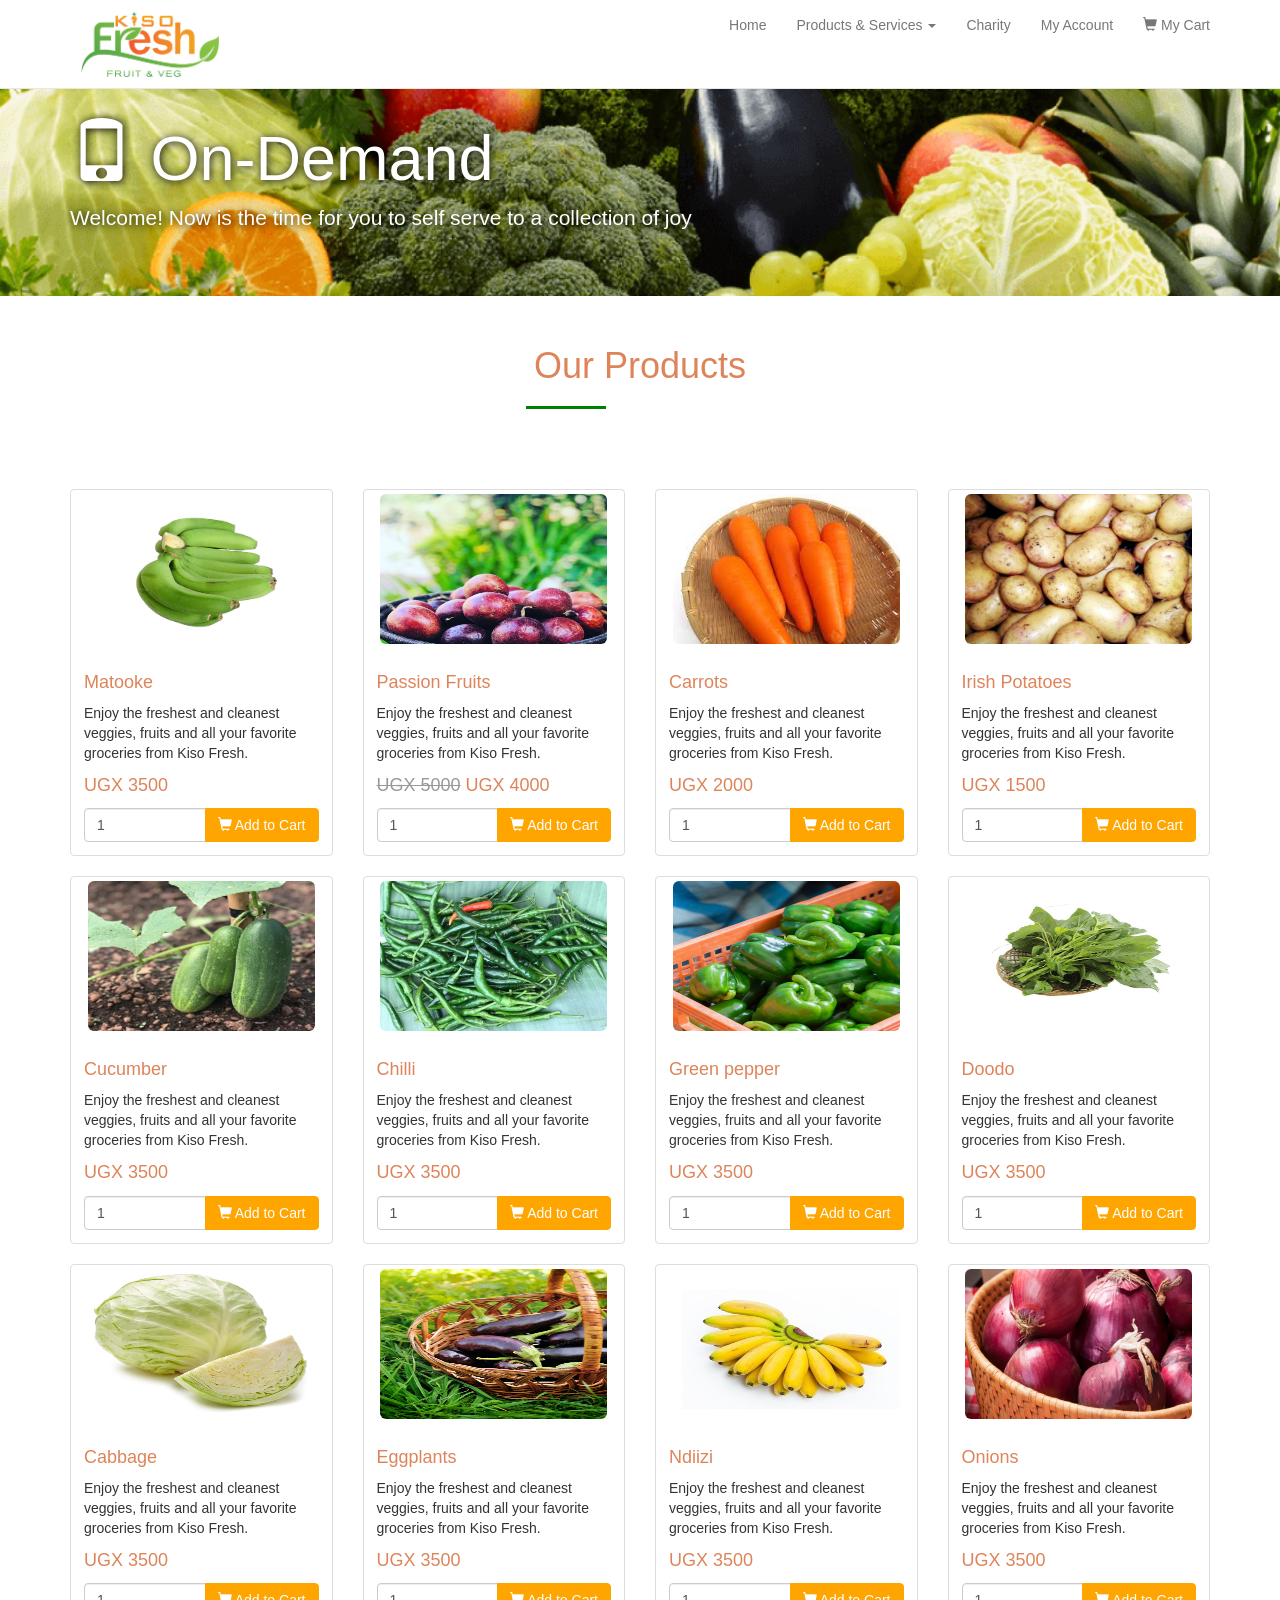
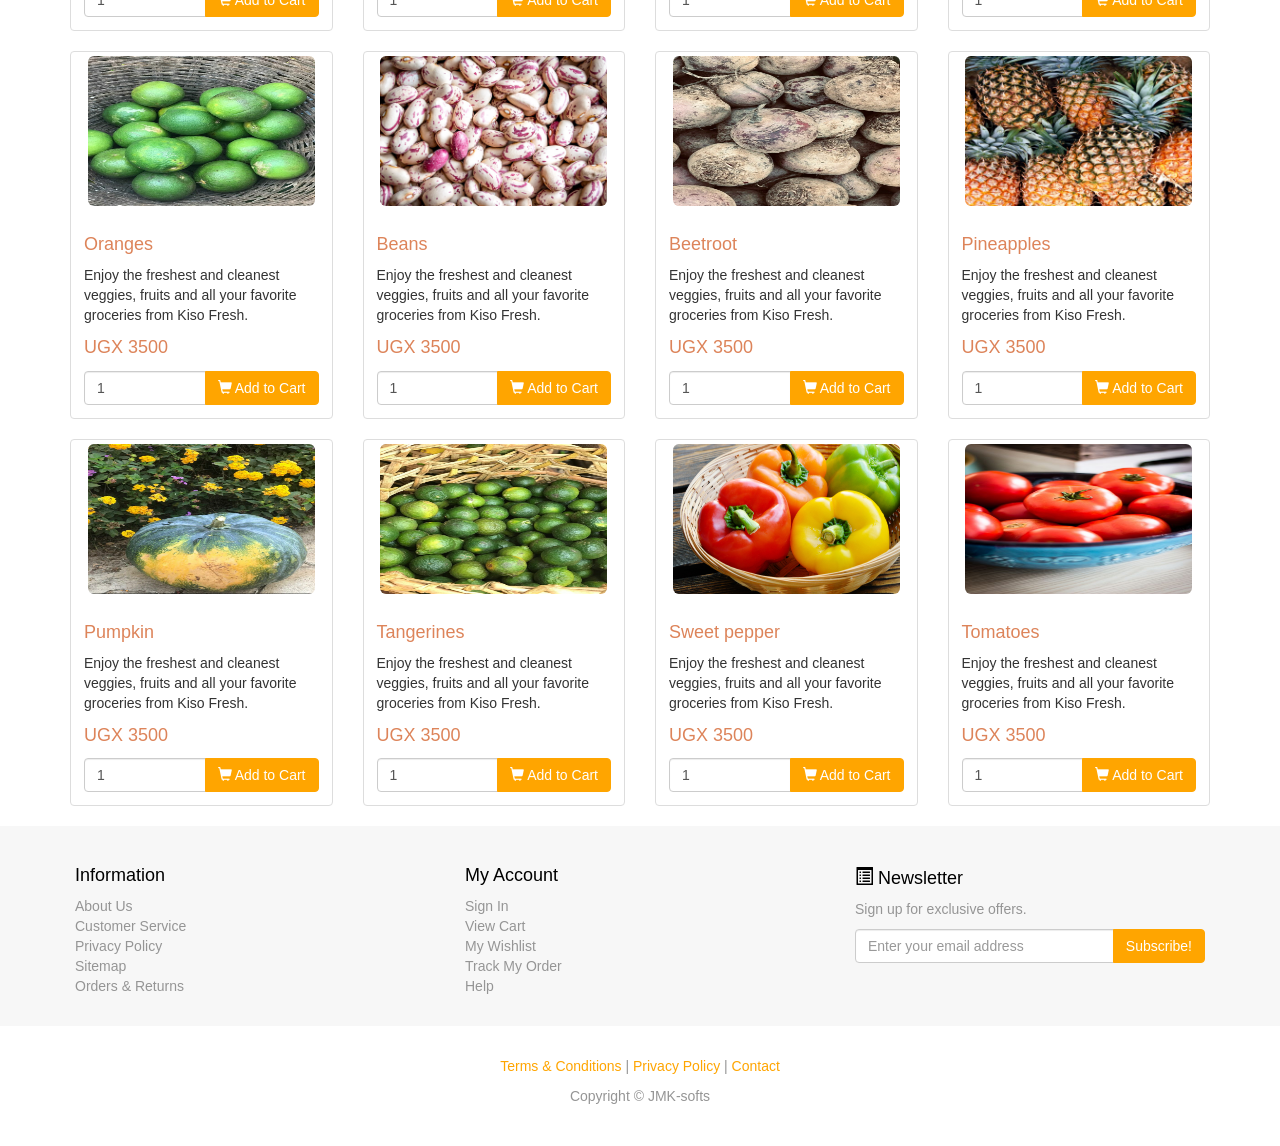
<file: onDemand.html>
<!DOCTYPE html>
<!-- Template by Quackit.com -->
<!-- Images by various sources under the Creative Commons CC0 license and/or the Creative Commons Zero license. 
Although you can use them, for a more unique website, replace these images with your own. -->
<html lang="en">
<head>
    <meta charset="utf-8">
    <meta http-equiv="X-UA-Compatible" content="IE=edge">
    <meta name="viewport" content="width=device-width, initial-scale=1">
    <!-- The above 3 meta tags *must* come first in the head; any other head content must come *after* these tags -->

    <title>KISO FRESH|Grocery</title>

    <!-- Bootstrap Core CSS -->
	<link href="css/bootstrap.min.css" rel="stylesheet">
	<link rel="icon" href="./images/logo3.png" />

    <!-- Custom CSS: You can use this stylesheet to override any Bootstrap styles and/or apply your own styles -->
    <link href="css/custom.css" rel="stylesheet">

    <!-- HTML5 Shim and Respond.js IE8 support of HTML5 elements and media queries -->
    <!-- WARNING: Respond.js doesn't work if you view the page via file:// -->
    <!--[if lt IE 9]>
        <script src="https://oss.maxcdn.com/libs/html5shiv/3.7.0/html5shiv.js"></script>
        <script src="https://oss.maxcdn.com/libs/respond.js/1.4.2/respond.min.js"></script>
    <![endif]-->

</head>

<body>

    <!-- Navigation -->
    <nav class="navbar navbar-default navbar-fixed-top" role="navigation">
        <div class="container">
            <!-- Logo and responsive toggle -->
            <div class="navbar-header">
                <button type="button" class="navbar-toggle" data-toggle="collapse" data-target="#navbar">
                    <span class="sr-only">Toggle navigation</span>
                    <span class="icon-bar"></span>
                    <span class="icon-bar"></span>
                    <span class="icon-bar"></span>
				</button>
                <a  href="#">
					<image src="./images/logo3.png" class="logo"/>
			    </a>
            </div>
            <!-- Navbar links -->
            <div class="collapse navbar-collapse" id="navbar">
                <ul class="nav navbar-nav navbar-right">
                    <li>
                        <a href="./index.html">Home</a>
					</li>
					<li class="dropdown">
						<a class="dropdown-toggle" data-toggle="dropdown" role="button" aria-haspopup="true" aria-expanded="false">Products & Services <span class="caret"></span></a>
						<ul class="dropdown-menu" aria-labelledby="about-us">
							<li><a href="">On-Demand</a></li>
							<li><a href="./wishlist.php">WishList</a></li>
							<li><a href="./subscription.php">Subscription</a></li>
							<li><a href="https://www.triplejayimportexport.com">Export</a></li>
						</ul>
					</li>
                    <li>
                        <a href="#">Charity</a>
                    </li>
                    <li>
                        <a href="#">My Account</a>
                    </li>
                    <li>
                        <a href="#"><span class="glyphicon glyphicon-shopping-cart"></span> My Cart</a>
                    </li>
                </ul>
            </div><!-- /.navbar-collapse -->
        </div><!-- /.container -->
    </nav>

	<!-- Feature -->
	<div class="jumbotron feature1">
		<div class="container">
			<h1><span class="glyphicon glyphicon-phone"></span> On-Demand</h1>
			<p>Welcome! Now is the time for you to self serve to a collection of joy</p>
		</div>
	</div>

	<!-- Featured Products -->
	<div class="container">
		<h1 class="text-center">Our Products</h1>
		<div class="Divider"></div>
		<div class="row">
		
			<!-- Product 1 -->
			<div class="col-sm-6 col-md-3">
				<div class="thumbnail featured-product">
					<a href="#">
						<img src="images/matooke.png" alt="">
					</a>
					<div class="caption">
						<h3>Matooke</h3>
						<p>
							Enjoy the freshest and cleanest veggies, fruits and all your 
							favorite groceries from Kiso Fresh.
						</p>
						<p class="price">UGX 3500</p>

						<!-- Input Group -->
						<div class="input-group">
							<input type="number" class="form-control" value="1">
							<span class="input-group-btn">
								<button class="btn btn-primary" type="button">
									<span class="glyphicon glyphicon-shopping-cart" aria-hidden="true"></span> 
									Add to Cart
								</button>
							</span>
						</div>
					</div>
				</div>
			</div>

			<!-- Product 2 -->
			<div class="col-sm-6 col-md-3">
				<div class="thumbnail featured-product">
					<a href="#">
						<img src="images/passionfruits.jpg" class="pdtImg" alt="">
					</a>
					<div class="caption">
						<h3>Passion Fruits</h3>
						<p>
							Enjoy the freshest and cleanest veggies, fruits and all your 
							favorite groceries from Kiso Fresh.
						</p>
						<p class="price"><s>UGX 5000</s> UGX 4000</p>

						<!-- Input Group -->
						<div class="input-group">
							<input type="number" class="form-control" value="1">
							<span class="input-group-btn">
								<button class="btn btn-primary" type="button">
									<span class="glyphicon glyphicon-shopping-cart" aria-hidden="true"></span> 
									Add to Cart
								</button>
							</span>
						</div>
					</div>
				</div>
			</div>

			<!-- Product 3 -->
			<div class="col-sm-6 col-md-3">
				<div class="thumbnail featured-product">
					<a href="#">
						<img src="images/carrots.jpg" class="pdtImg" alt="">
					</a>
					<div class="caption">
						<h3>Carrots</h3>
						<p>
							Enjoy the freshest and cleanest veggies, fruits and all your 
							favorite groceries from Kiso Fresh.
						</p>
						<p class="price">UGX 2000</p>

						<!-- Input Group -->
						<div class="input-group">
							<input type="number" class="form-control" value="1">
							<span class="input-group-btn">
								<button class="btn btn-primary" type="button">
									<span class="glyphicon glyphicon-shopping-cart" aria-hidden="true"></span> 
									Add to Cart
								</button>
							</span>
						</div>
					</div>
				</div>
			</div>

			<!-- Product 4 -->
			<div class="col-sm-6 col-md-3">
				<div class="thumbnail featured-product">
					<a href="#">
						<img src="images/irish.jpg" class="pdtImg" alt="">
					</a>
					<div class="caption">
						<h3>Irish Potatoes</h3>
						<p>
							Enjoy the freshest and cleanest veggies, fruits and all your 
							favorite groceries from Kiso Fresh.
						</p>
						<p class="price">UGX 1500</p>

						<!-- Input Group -->
						<div class="input-group">
							<input type="number" class="form-control" value="1">
							<span class="input-group-btn">
								<button class="btn btn-primary" type="button">
									<span class="glyphicon glyphicon-shopping-cart" aria-hidden="true"></span> 
									Add to Cart
								</button>
							</span>
						</div>
					</div>
				</div>
            </div>
            
            <!-- Product 5 -->
            <div class="col-sm-6 col-md-3">
				<div class="thumbnail featured-product">
					<a href="#">
						<img src="images/cucumber.jpg" class="pdtImg" alt="">
					</a>
					<div class="caption">
						<h3>Cucumber</h3>
						<p>
							Enjoy the freshest and cleanest veggies, fruits and all your 
							favorite groceries from Kiso Fresh.
						</p>
						<p class="price">UGX 3500</p>

						<!-- Input Group -->
						<div class="input-group">
							<input type="number" class="form-control" value="1">
							<span class="input-group-btn">
								<button class="btn btn-primary" type="button">
									<span class="glyphicon glyphicon-shopping-cart" aria-hidden="true"></span> 
									Add to Cart
								</button>
							</span>
						</div>
					</div>
				</div>
            </div>
            
            <!-- Product 6 -->
            <div class="col-sm-6 col-md-3">
				<div class="thumbnail featured-product">
					<a href="#">
						<img src="images/chilli.jpg" class="pdtImg" alt="">
					</a>
					<div class="caption">
						<h3>Chilli</h3>
						<p>
							Enjoy the freshest and cleanest veggies, fruits and all your 
							favorite groceries from Kiso Fresh.
						</p>
						<p class="price">UGX 3500</p>

						<!-- Input Group -->
						<div class="input-group">
							<input type="number" class="form-control" value="1">
							<span class="input-group-btn">
								<button class="btn btn-primary" type="button">
									<span class="glyphicon glyphicon-shopping-cart" aria-hidden="true"></span> 
									Add to Cart
								</button>
							</span>
						</div>
					</div>
				</div>
            </div>

            <!-- Product 7 -->
            <div class="col-sm-6 col-md-3">
				<div class="thumbnail featured-product">
					<a href="#">
						<img src="images/greenpepper.jpg" class="pdtImg" alt="">
					</a>
					<div class="caption">
						<h3>Green pepper</h3>
						<p>
							Enjoy the freshest and cleanest veggies, fruits and all your 
							favorite groceries from Kiso Fresh.
						</p>
						<p class="price">UGX 3500</p>

						<!-- Input Group -->
						<div class="input-group">
							<input type="number" class="form-control" value="1">
							<span class="input-group-btn">
								<button class="btn btn-primary" type="button">
									<span class="glyphicon glyphicon-shopping-cart" aria-hidden="true"></span> 
									Add to Cart
								</button>
							</span>
						</div>
					</div>
				</div>
            </div>

            <!-- Product 8 -->
            <div class="col-sm-6 col-md-3">
				<div class="thumbnail featured-product">
					<a href="#">
						<img src="images/doodo.jpg" class="pdtImg" alt="">
					</a>
					<div class="caption">
						<h3>Doodo</h3>
						<p>
							Enjoy the freshest and cleanest veggies, fruits and all your 
							favorite groceries from Kiso Fresh.
						</p>
						<p class="price">UGX 3500</p>

						<!-- Input Group -->
						<div class="input-group">
							<input type="number" class="form-control" value="1">
							<span class="input-group-btn">
								<button class="btn btn-primary" type="button">
									<span class="glyphicon glyphicon-shopping-cart" aria-hidden="true"></span> 
									Add to Cart
								</button>
							</span>
						</div>
					</div>
				</div>
            </div>

            <!-- Product 9 -->
            <div class="col-sm-6 col-md-3">
				<div class="thumbnail featured-product">
					<a href="#">
						<img src="images/cabbage.jpg" class="pdtImg" alt="">
					</a>
					<div class="caption">
						<h3>Cabbage</h3>
						<p>
							Enjoy the freshest and cleanest veggies, fruits and all your 
							favorite groceries from Kiso Fresh.
						</p>
						<p class="price">UGX 3500</p>

						<!-- Input Group -->
						<div class="input-group">
							<input type="number" class="form-control" value="1">
							<span class="input-group-btn">
								<button class="btn btn-primary" type="button">
									<span class="glyphicon glyphicon-shopping-cart" aria-hidden="true"></span> 
									Add to Cart
								</button>
							</span>
						</div>
					</div>
				</div>
            </div>

            <!-- Product 10 -->
            <div class="col-sm-6 col-md-3">
				<div class="thumbnail featured-product">
					<a href="#">
						<img src="images/eggplants.jpg" class="pdtImg" alt="">
					</a>
					<div class="caption">
						<h3>Eggplants</h3>
						<p>
							Enjoy the freshest and cleanest veggies, fruits and all your 
							favorite groceries from Kiso Fresh.
						</p>
						<p class="price">UGX 3500</p>

						<!-- Input Group -->
						<div class="input-group">
							<input type="number" class="form-control" value="1">
							<span class="input-group-btn">
								<button class="btn btn-primary" type="button">
									<span class="glyphicon glyphicon-shopping-cart" aria-hidden="true"></span> 
									Add to Cart
								</button>
							</span>
						</div>
					</div>
				</div>
            </div>

            <!-- Product 11 -->
            <div class="col-sm-6 col-md-3">
				<div class="thumbnail featured-product">
					<a href="#">
						<img src="images/ndiizi.jpg" class="pdtImg" alt="">
					</a>
					<div class="caption">
						<h3>Ndiizi</h3>
						<p>
							Enjoy the freshest and cleanest veggies, fruits and all your 
							favorite groceries from Kiso Fresh.
						</p>
						<p class="price">UGX 3500</p>

						<!-- Input Group -->
						<div class="input-group">
							<input type="number" class="form-control" value="1">
							<span class="input-group-btn">
								<button class="btn btn-primary" type="button">
									<span class="glyphicon glyphicon-shopping-cart" aria-hidden="true"></span> 
									Add to Cart
								</button>
							</span>
						</div>
					</div>
				</div>
            </div>

            <!-- Product 12 -->
            <div class="col-sm-6 col-md-3">
				<div class="thumbnail featured-product">
					<a href="#">
						<img src="images/onions.jpg" class="pdtImg" alt="">
					</a>
					<div class="caption">
						<h3>Onions</h3>
						<p>
							Enjoy the freshest and cleanest veggies, fruits and all your 
							favorite groceries from Kiso Fresh.
						</p>
						<p class="price">UGX 3500</p>

						<!-- Input Group -->
						<div class="input-group">
							<input type="number" class="form-control" value="1">
							<span class="input-group-btn">
								<button class="btn btn-primary" type="button">
									<span class="glyphicon glyphicon-shopping-cart" aria-hidden="true"></span> 
									Add to Cart
								</button>
							</span>
						</div>
					</div>
				</div>
            </div>

            <!-- Product 13 -->
            <div class="col-sm-6 col-md-3">
				<div class="thumbnail featured-product">
					<a href="#">
						<img src="images/oranges.jpg" class="pdtImg" alt="">
					</a>
					<div class="caption">
						<h3>Oranges</h3>
						<p>
							Enjoy the freshest and cleanest veggies, fruits and all your 
							favorite groceries from Kiso Fresh.
						</p>
						<p class="price">UGX 3500</p>

						<!-- Input Group -->
						<div class="input-group">
							<input type="number" class="form-control" value="1">
							<span class="input-group-btn">
								<button class="btn btn-primary" type="button">
									<span class="glyphicon glyphicon-shopping-cart" aria-hidden="true"></span> 
									Add to Cart
								</button>
							</span>
						</div>
					</div>
				</div>
            </div>

            <!-- Product 14 -->
            <div class="col-sm-6 col-md-3">
				<div class="thumbnail featured-product">
					<a href="#">
						<img src="images/beans.jpg" class="pdtImg" alt="">
					</a>
					<div class="caption">
						<h3>Beans</h3>
						<p>
							Enjoy the freshest and cleanest veggies, fruits and all your 
							favorite groceries from Kiso Fresh.
						</p>
						<p class="price">UGX 3500</p>

						<!-- Input Group -->
						<div class="input-group">
							<input type="number" class="form-control" value="1">
							<span class="input-group-btn">
								<button class="btn btn-primary" type="button">
									<span class="glyphicon glyphicon-shopping-cart" aria-hidden="true"></span> 
									Add to Cart
								</button>
							</span>
						</div>
					</div>
				</div>
            </div>


            <!-- Product 15 -->
            <div class="col-sm-6 col-md-3">
				<div class="thumbnail featured-product">
					<a href="#">
						<img src="images/beetroot.jpg" class="pdtImg" alt="">
					</a>
					<div class="caption">
						<h3>Beetroot</h3>
						<p>
							Enjoy the freshest and cleanest veggies, fruits and all your 
							favorite groceries from Kiso Fresh.
						</p>
						<p class="price">UGX 3500</p>

						<!-- Input Group -->
						<div class="input-group">
							<input type="number" class="form-control" value="1">
							<span class="input-group-btn">
								<button class="btn btn-primary" type="button">
									<span class="glyphicon glyphicon-shopping-cart" aria-hidden="true"></span> 
									Add to Cart
								</button>
							</span>
						</div>
					</div>
				</div>
            </div>


            <!-- Product 16 -->
            <div class="col-sm-6 col-md-3">
				<div class="thumbnail featured-product">
					<a href="#">
						<img src="images/pineapple.jpg" class="pdtImg" alt="">
					</a>
					<div class="caption">
						<h3>Pineapples</h3>
						<p>
							Enjoy the freshest and cleanest veggies, fruits and all your 
							favorite groceries from Kiso Fresh.
						</p>
						<p class="price">UGX 3500</p>

						<!-- Input Group -->
						<div class="input-group">
							<input type="number" class="form-control" value="1">
							<span class="input-group-btn">
								<button class="btn btn-primary" type="button">
									<span class="glyphicon glyphicon-shopping-cart" aria-hidden="true"></span> 
									Add to Cart
								</button>
							</span>
						</div>
					</div>
				</div>
            </div>


            <!-- Product 17 -->
            <div class="col-sm-6 col-md-3">
				<div class="thumbnail featured-product">
					<a href="#">
						<img src="images/pumpkin.jpg" class="pdtImg" alt="">
					</a>
					<div class="caption">
						<h3>Pumpkin</h3>
						<p>
							Enjoy the freshest and cleanest veggies, fruits and all your 
							favorite groceries from Kiso Fresh.
						</p>
						<p class="price">UGX 3500</p>

						<!-- Input Group -->
						<div class="input-group">
							<input type="number" class="form-control" value="1">
							<span class="input-group-btn">
								<button class="btn btn-primary" type="button">
									<span class="glyphicon glyphicon-shopping-cart" aria-hidden="true"></span> 
									Add to Cart
								</button>
							</span>
						</div>
					</div>
				</div>
            </div>

            <!-- Product 18 -->
            <div class="col-sm-6 col-md-3">
				<div class="thumbnail featured-product">
					<a href="#">
						<img src="images/tangerines.jpg" class="pdtImg" alt="">
					</a>
					<div class="caption">
						<h3>Tangerines</h3>
						<p>
							Enjoy the freshest and cleanest veggies, fruits and all your 
							favorite groceries from Kiso Fresh.
						</p>
						<p class="price">UGX 3500</p>

						<!-- Input Group -->
						<div class="input-group">
							<input type="number" class="form-control" value="1">
							<span class="input-group-btn">
								<button class="btn btn-primary" type="button">
									<span class="glyphicon glyphicon-shopping-cart" aria-hidden="true"></span> 
									Add to Cart
								</button>
							</span>
						</div>
					</div>
				</div>
            </div>


            <!-- Product 19 -->
            <div class="col-sm-6 col-md-3">
				<div class="thumbnail featured-product">
					<a href="#">
						<img src="images/sweet pepper.jpg" class="pdtImg" alt="">
					</a>
					<div class="caption">
						<h3>Sweet pepper</h3>
						<p>
							Enjoy the freshest and cleanest veggies, fruits and all your 
							favorite groceries from Kiso Fresh.
						</p>
						<p class="price">UGX 3500</p>

						<!-- Input Group -->
						<div class="input-group">
							<input type="number" class="form-control" value="1">
							<span class="input-group-btn">
								<button class="btn btn-primary" type="button">
									<span class="glyphicon glyphicon-shopping-cart" aria-hidden="true"></span> 
									Add to Cart
								</button>
							</span>
						</div>
					</div>
				</div>
            </div>

            <!-- Product 20 -->
            <div class="col-sm-6 col-md-3">
				<div class="thumbnail featured-product">
					<a href="#">
						<img src="images/tomatoes.jpg" class="pdtImg" alt="">
					</a>
					<div class="caption">
						<h3>Tomatoes</h3>
						<p>
							Enjoy the freshest and cleanest veggies, fruits and all your 
							favorite groceries from Kiso Fresh.
						</p>
						<p class="price">UGX 3500</p>

						<!-- Input Group -->
						<div class="input-group">
							<input type="number" class="form-control" value="1">
							<span class="input-group-btn">
								<button class="btn btn-primary" type="button">
									<span class="glyphicon glyphicon-shopping-cart" aria-hidden="true"></span> 
									Add to Cart
								</button>
							</span>
						</div>
					</div>
				</div>
            </div>
		</div>
    </div><!-- /.container -->
	
		
	<!-- Footer -->
	<footer>
		<!-- Footer Links -->
		<div class="footer-info">
			<div class="container">
				<div class="row">
					<div class="col-sm-4 footer-info-item">
						<h3>Information</h3>
						<ul class="list-unstyled">
							<li><a href="#">About Us</a></li>
							<li><a href="#">Customer Service</a></li>
							<li><a href="#">Privacy Policy</a></li>
							<li><a href="#">Sitemap</a></li>
							<li><a href="#">Orders &amp; Returns</a></li>
						</ul>
					</div>
					<div class="col-sm-4 footer-info-item">
						<h3>My Account</h3>
						<ul class="list-unstyled">
							<li><a href="#">Sign In</a></li>
							<li><a href="#">View Cart</a></li>
							<li><a href="#">My Wishlist</a></li>
							<li><a href="#">Track My Order</a></li>
							<li><a href="#">Help</a></li>
						</ul>	
					</div>
					<div class="col-sm-4 footer-info-item">
						<h3><span class="glyphicon glyphicon-list-alt"></span> Newsletter</h3>
						<p>Sign up for exclusive offers.</p>
						<div class="input-group">
							<input type="email" class="form-control" placeholder="Enter your email address">
							<span class="input-group-btn">
								<button class="btn btn-primary" type="button">
									Subscribe!
								</button>
							</span>
						</div>
					</div>
				</div><!-- /.row -->
			</div><!-- /.container -->
        </div>
        
        <!-- Copyright etc -->
        <div class="small-print">
        	<div class="container">
        		<p><a href="#">Terms &amp; Conditions</a> | <a href="#">Privacy Policy</a> | <a href="#">Contact</a></p>
        		<p>Copyright &copy; JMK-softs </p>
        	</div>
        </div>
        
	</footer>

	
    <!-- jQuery -->
    <script src="js/jquery-1.11.3.min.js"></script>

    <!-- Bootstrap Core JavaScript -->
    <script src="js/bootstrap.min.js"></script>
	
	<!-- IE10 viewport bug workaround -->
	<script src="js/ie10-viewport-bug-workaround.js"></script>
	
</body>

</html>
</file>
<file: css/custom.css>
body {
	padding-top: 50px;    /* Padding for .navbar-fixed-top. Change value if navbar height changes. Remove if using .navbar-static-top. */
	color: #959595;
	}
	
h1, 
h2, 
h3, 
h4, 
h5, 
h6 {
	color: #dd845a;
	}
	
.feature {
	background: url('../images/kiso1-1.jpg');
	background-position: top right;
	background-size: cover;
	background-color: #dd845a;
	color: white;
	text-shadow: 1px 1px 8px black;
	}

.feature1 {
	background: url('../images/veg1.png');
	background-position: top right;
	background-size: cover;
	background-color: #dd845a;
	color: white;
	text-shadow: 1px 1px 8px black;
	}

.feature .btn {
	text-shadow: none;
	}
	
.promo, .footer-map {
	border-width: 1px;
	border-color: black;
	border-top-style: solid;
	border-bottom-style: solid;
	margin-top: 20px;
	margin-bottom: 20px;
	}

.promo,
.promo h3,
.promo a:link,
.promo a:visited,
.promo a:hover,
.promo a:active {
    color: white;
	text-shadow: 1px 1px 8px black;
    text-decoration: none;
}

.promo-item {
    height: 250px;
    line-height: 180px;
    text-align: center;
}

.promo-item:hover {
    background-size: 110%; 
    /* border: 5px solid black; */
    line-height: 170px;
}

.promo-item h3 {
    font-size: 40px;
    display: inline-block;
    vertical-align: middle;
}

.item-1 {
	background: url('../images/kiso1-3.jpg');
	}
	
.item-2 {
	background: url('../images/kiso4.jpg');
	}
	
.item-3 {
	background: url('../images/kiso1.jpg');
	}
		
.item-1,
.item-2,
.item-3 {
	background-size: cover;
	background-position: 50% 50%;
	}

.featured-product > img,
.featured-product > a > img {
	height: 150px;
}

.featured-product h3 {
	color: #dd845a;
	font-size: 18px;
	}

.featured-product .price {
	color: #dd845a;
	font-size: 18px;
	}
	
.featured-product .price s {
	color: #999;
	font-size: 18px;
	}
	
.footer-map {
	height: 300px;
	width: 100%;
	background: url('../images/map.jpg');
	background-size: cover;
	border-color: #ccc;
	}
.footer-info {
    padding: 20px 0;
    background: #f7f7f7;
}

.footer-info,
.footer-info a:link,
.footer-info a:hover,
.footer-info a:focus,
.footer-info a:visited {
    color: #959595;
	}

.footer-info h3 {
	color: black;
	font-size: 18px;
	}
    
.footer-info-item {
    padding: 0px 20px;
    }
    
footer .small-print {
	background-color: #fff;
	padding: 30px 0;
	text-align: center;
}


/*
*************************** 
Override Bootstrap Classes 
***************************
*/

/* Links */
a {
  color: orange;
  text-decoration: none;
}
a:hover,
a:focus {
  color: darkorange;
  text-decoration: underline;
}

/* Navbar */
.navbar-default {
  background-color: #fff;
}
.navbar-default .navbar-brand {
  color: #dd845a;
}
.navbar-default .navbar-brand:hover,
.navbar-default .navbar-brand:focus {
  color: sienna;
  background-color: transparent;
}

/* Primary Buttons */
.btn-primary {
  color: #fff;
  background-color: orange;
  border-color: orange;
}
.btn-primary:focus,
.btn-primary.focus {
  color: #fff;
  background-color: darkorange;
  border-color: darkorange;
}
.btn-primary:hover {
  color: #fff;
  background-color: darkorange;
  border-color: darkorange;
}
.btn-primary:active,
.btn-primary.active,
.open > .dropdown-toggle.btn-primary {
  color: #fff;
  background-color: darkorange;
  border-color: darkorange;
}
.btn-primary:active:hover,
.btn-primary.active:hover,
.open > .dropdown-toggle.btn-primary:hover,
.btn-primary:active:focus,
.btn-primary.active:focus,
.open > .dropdown-toggle.btn-primary:focus,
.btn-primary:active.focus,
.btn-primary.active.focus,
.open > .dropdown-toggle.btn-primary.focus {
  color: #fff;
  background-color: darkorange;
  border-color: darkorange;
}

.btn-primary.disabled,
.btn-primary[disabled],
fieldset[disabled] .btn-primary,
.btn-primary.disabled:hover,
.btn-primary[disabled]:hover,
fieldset[disabled] .btn-primary:hover,
.btn-primary.disabled:focus,
.btn-primary[disabled]:focus,
fieldset[disabled] .btn-primary:focus,
.btn-primary.disabled.focus,
.btn-primary[disabled].focus,
fieldset[disabled] .btn-primary.focus,
.btn-primary.disabled:active,
.btn-primary[disabled]:active,
fieldset[disabled] .btn-primary:active,
.btn-primary.disabled.active,
.btn-primary[disabled].active,
fieldset[disabled] .btn-primary.active {
  background-color: sandybrown;
  border-color: sandybrown;
}

.logo {
	float: left;
	width: 150px;
	padding: 10px 0px 10px 10px;
}

.pdtImg {
	width: 90%;
	border-radius: 6px;
}

.clientImg {
	display: inline-block;
}

.Divider {
	width: 80px;
	height: 3px;
	background: green;
	margin: 20px 0px 80px 40% ;
}

.wishlist {
	margin-top: -120px;
	width: 100%;
}
ul li:hover{cursor:pointer;text-decoration:underline;}.err{color:#f00;}
</file>
